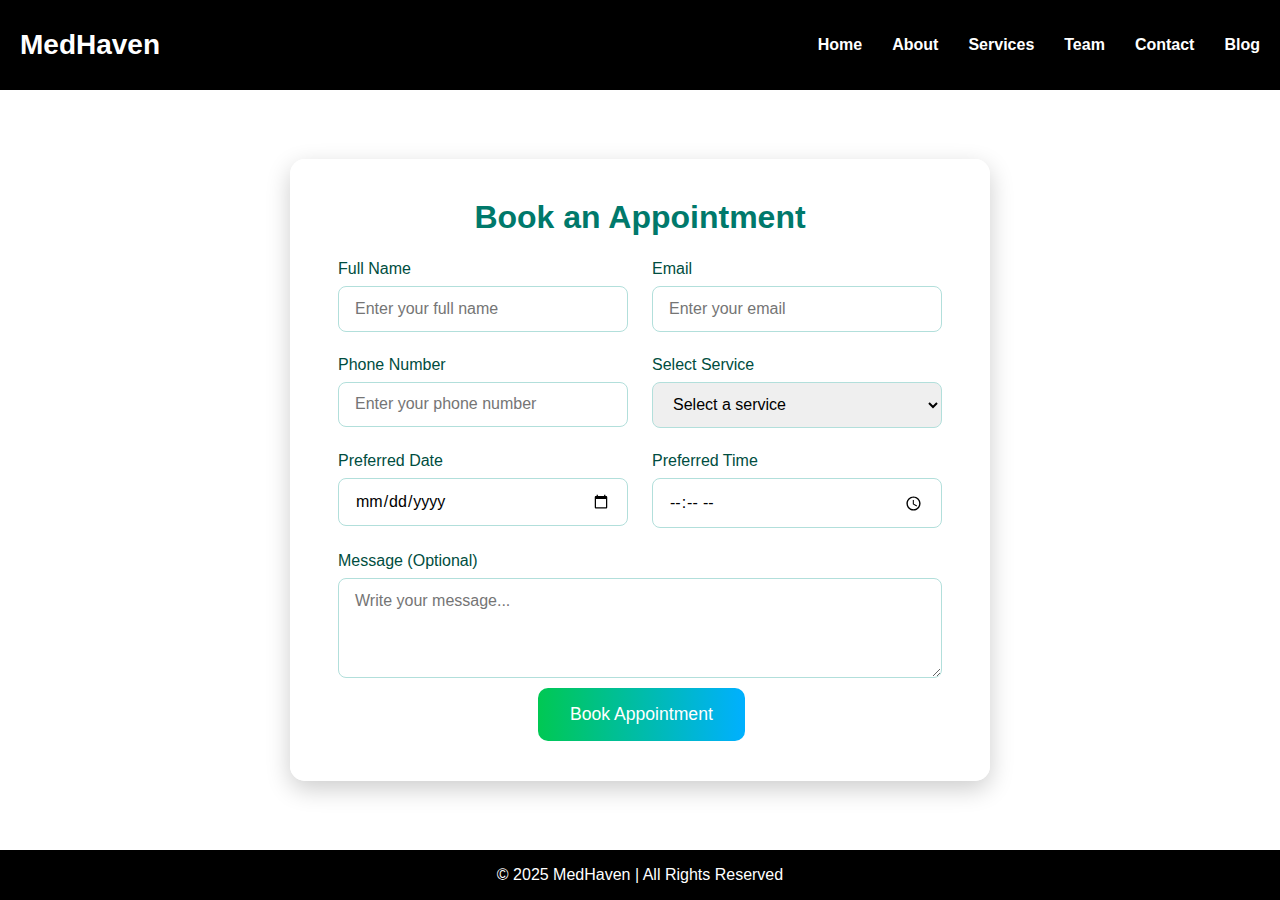
<file: appointment.html>
<!DOCTYPE html>
<html lang="en" data-theme="default">
<head>
  <meta charset="utf-8" />
  <meta name="viewport" content="width=device-width,initial-scale=1" />
  <title>MedHaven | Book Appointment</title>
  <link rel="stylesheet" href="appointment.css" />
</head>
<body>

<header>
  <h1>MedHaven</h1> 
  <nav>
    <ul>
      <li><a href="index.html">Home</a></li>
      <li><a href="about.html">About</a></li>
      <li><a href="services.html">Services</a></li>
      <li><a href="team.html">Team</a></li>
      <li><a href="contact.html">Contact</a></li>
      <li><a href="blog.html">Blog</a></li>
    </ul>
  </nav>
</header>

<section class="appointment-page">
  <div class="appointment-card">
    <h2>Book an Appointment</h2>

    <form action="#" method="post" class="appointment-form" novalidate>
      <div class="form-grid">
        <div class="field">
          <label for="fullName">Full Name</label>
          <input id="fullName" name="fullName" type="text" placeholder="Enter your full name" required>
        </div>

        <div class="field">
          <label for="email">Email</label>
          <input id="email" name="email" type="email" placeholder="Enter your email" required>
        </div>

        <div class="field">
          <label for="phone">Phone Number</label>
          <input id="phone" name="phone" type="tel" placeholder="Enter your phone number" required>
        </div>

        <div class="field">
          <label for="service">Select Service</label>
          <select id="service" name="service" required>
            <option value="" selected disabled>Select a service</option>
            <option>General Consultation</option>
            <option>Women's Health</option>
            <option>Pediatrics</option>
            <option>Immunizations</option>
          </select>
        </div>

        <div class="field">
          <label for="date">Preferred Date</label>
          <input id="date" name="date" type="date" max="2030-12-31" min="2020-01-01" required>
        </div>

        <div class="field">
          <label for="time">Preferred Time</label>
          <input id="time" name="time" type="time" required>
        </div>

        <div class="field full-width">
          <label for="message">Message (Optional)</label>
          <textarea id="message" name="message" placeholder="Write your message..." rows="4"></textarea>
        </div>
      </div>

      <div class="form-foot">
        <button type="submit" class="submit-btn">Book Appointment</button>
      </div>
    </form>
  </div>
</section>

<footer>
  <p>&copy; 2025 MedHaven | All Rights Reserved</p>
</footer>

</body>
</html>
</file>
<file: appointment.css>
* {
  box-sizing: border-box;
  margin: 0;
  padding: 0;
  font-family: 'Poppins', sans-serif;
}

body {
  background: white;
  color: #333;
  min-height: 100vh;
  display: flex;
  flex-direction: column;
}

header {
  background: rgba(0,0,0);
  padding: 10px 20px;
  position: sticky;
  top: 0;
  color: white;
  z-index: 100;
  display: flex;
  align-items: center;
  justify-content: space-between;
  height: 90px; 
}
header h1 {
  color: white;
  font-size: 28px;
}
nav ul {
  list-style: none;
  display: flex;
  justify-content: center;
  gap: 30px;
  margin: 0;
  padding: 0;
}
nav a {
  color: #fff;
  font-weight: bold;
  text-decoration: none;
  transition: 0.3s;
}
nav a:hover {
  color: rgb(31, 229, 13);
  text-shadow: 0 0 12px white;
}
.appointment-page {
  flex: 1;
  display: flex;
  justify-content: center;
  align-items: center;
  padding: 4rem 2rem;
}
.appointment-card {
  background: rgba(255, 255, 255, 0.95);
  padding: 2.5rem 3rem;
  border-radius: 15px;
  box-shadow: 0 8px 25px rgba(0, 0, 0, 0.2);
  max-width: 700px;
  width: 100%;
  animation: fadeIn 1s ease-in-out;
}
.appointment-card h2 {
  text-align: center;
  color: #00796b;
  margin-bottom: 1.5rem;
  font-size: 2rem;
}
.appointment-form .form-grid {
  display: grid;
  grid-template-columns: 1fr 1fr;
  gap: 1.5rem;
}
.appointment-form .field {
  display: flex;
  flex-direction: column;
}
.appointment-form label {
  font-weight: 500;
  margin-bottom: 0.5rem;
  color: #004d40;
}
.appointment-form input,
.appointment-form select,
.appointment-form textarea {
  padding: 0.8rem 1rem;
  border-radius: 8px;
  border: 1px solid #b2dfdb;
  font-size: 1rem;
  transition: all 0.3s;
}
.appointment-form input:focus,
.appointment-form select:focus,
.appointment-form textarea:focus {
  border-color: #00bfa5;
  outline: none;
  box-shadow: 0 0 5px rgba(0, 191, 165, 0.5);
}
.field.full-width {
  grid-column: span 2;
}
.submit-btn {
  background: linear-gradient(90deg, #00c853, #00b0ff);
  color: #fff;
  margin-left: 200px;
  margin-top: 10px;
  border: none;
  padding: 1rem 2rem;
  font-size: 1.1rem;
  border-radius: 10px;
  cursor: pointer;
  transition: transform 0.3s, box-shadow 0.3s;
}
.submit-btn:hover {
  transform: translateY(-3px);
  box-shadow: 0 8px 20px rgba(0, 0, 0, 0.2);
}
footer {
  background-color: rgba(0, 0, 0);
  text-align: center;
  color: #fff;
  padding: 1rem 0;
}
@media (max-width: 768px) {
  .appointment-form .form-grid {
    grid-template-columns: 1fr;
  }
}
@keyframes fadeIn {
  from { opacity: 0; transform: translateY(20px); }
  to { opacity: 1; transform: translateY(0); }
}
</file>
